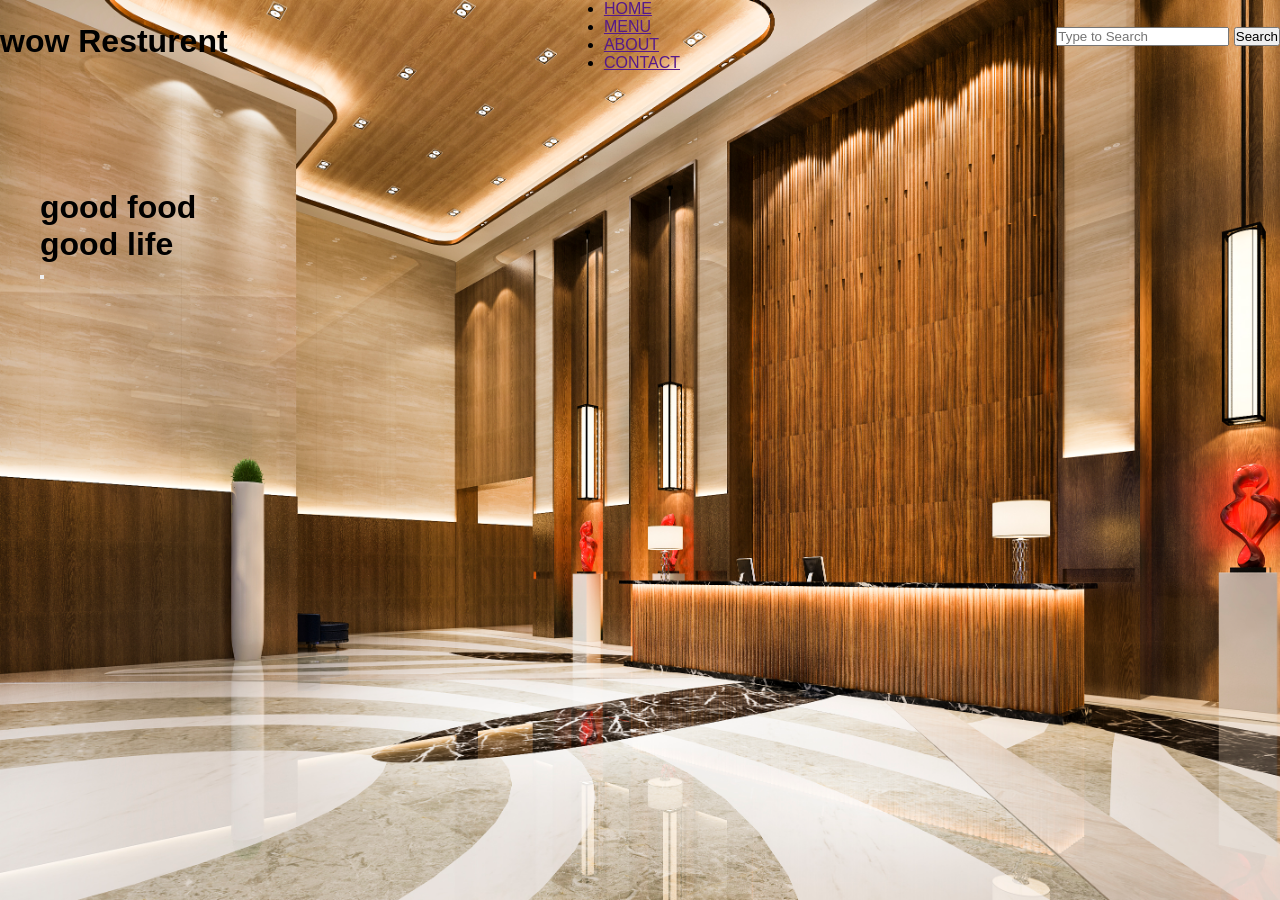
<file: mock 1/mock 1/index.html>
<!DOCTYPE html>
<html lang="en">
<head>
    <meta charset="UTF-8">
    <meta name="viewport" content="width=device-width, initial-scale=1.0">
    <title>Document</title>
    <link rel="stylesheet" href="style.css">
</head>
<body>
    <div class="main">
    <div class="navbar">
      <div class="icon">
        <h2 class="logo">wow Resturent</h2>
      </div>
<nav>
      <div class="">
        <ul>
          <li><a href="">HOME</a></li>
          <li><a href="">MENU</a></li>
          <li><a href="">ABOUT</a></li>
          <li><a href="">CONTACT</a></li>
        </ul>
    </nav>
     <div class="search">
        <input class="srch" type="search" placeholder="Type to Search">
        <button class="btn">Search</button>
      </div>
    </div>

    
    <div class="content">
      <h1><br><span>good food</span> <br>good life</h1>
      <p class="par"></p>
       <button class="cn"><a href=""></a></button>
      <div class="form">

</body>
</html>
</file>
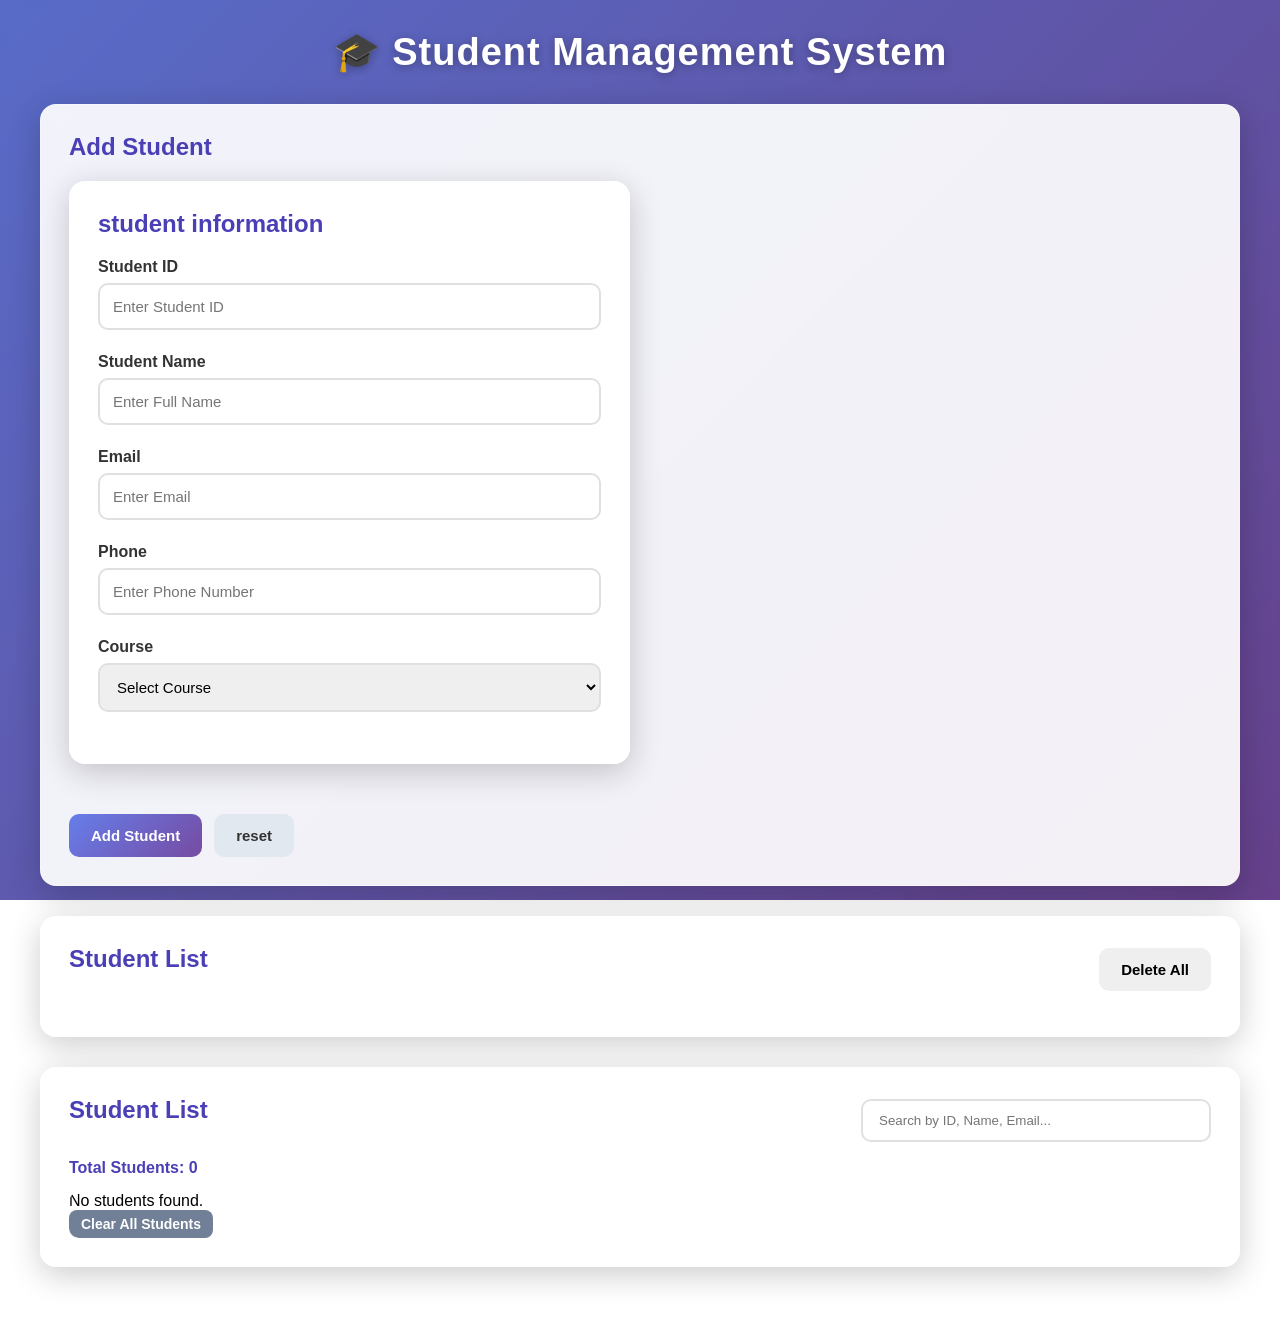
<file: mock2/mock2/index.html>
<!DOCTYPE html>
<html lang="en">
<head>
    <meta charset="UTF-8">
    <meta name="viewport" content="width=device-width, initial-scale=1.0">
    <title>Student Management System</title>
    <link rel="stylesheet" href="style.css">
</head>
<body>
    <div class="background-overlay"></div>
    <div class="container">
        <h1>🎓 Student Management System</h1>
        <div class="form-container">
            <h2 id="formTitle">Add Student</h2>
            <form id="studentform">
            <div class="form-container">
                <h2>student information</h2>
                <div class="form-group">
                    <label for="studentId">Student ID</label>
                    <input type="text" id="studentId" placeholder="Enter Student ID">
                    <small id="idError"></small>
                </div>
              <div class="studentname">
                <div class="form-group">
                    <label for="studentName">Student Name</label>
                    <input type="text" id="studentName" placeholder="Enter Full Name">
                    <small id="nameError"></small>
                
                </div>
                <div class="form-group">
                    <label for="email">Email</label>
                    <input type="email" id="email" placeholder="Enter Email">
                    <small id="emailError"></small>
                </div>
                 </div>
                <div class="form-group">
                    <label for="phone">Phone</label>
                    <input type="tel" id="phone" placeholder="Enter Phone Number">
                    <small id="phoneError"></small>
                </div>

                <div class="form-group">
                    <label for="course">Course</label>
                    <select id="course">
                        <option value="">Select Course</option>
                        <option value="Python">B.TECH</option>
                        <option value="Data Analytics">M.TECH</option>
                        <option value="Web Development">BSC</option>
                        <option value="Java">MSC</option>
                    </select>
                    <small id="courseError"></small>
                    </div>  
            </div>
                    <div class="button-group">
                    <button type="submit" id="submitBtn">Add Student</button>
                    <button type="button" id="cancelBtn" class="cancel-btn">reset</button>
                </div>
            </form>
        </div>
        <div class="student-container">
            <div class="table-header">
                <h2>Student List</h2>
                <button id="deleteAllBtn" class="delete-all-btn">Delete All</button>
            </div>
        </div>
         <div class="student-container">
            <div class="table-header">
                <h2>Student List</h2>
                <input type="text" id="searchInput" placeholder="Search by ID, Name, Email...">
            </div>
            <div class="student-count">Total Students: <span id="studentCount">0</span></div>
            <div class="table-wrapper">
                <table>
                     </div>
            <p id="noStudents" class="no-students">No students found.</p>
            <button id="clearAllBtn" class="clear-btn">Clear All Students</button>
        </div>
    </div>
    <script src="script.js"></script>
</body>
</html>
</file>
<file: mock 1/mock 1/style.css>
*{
    margin: 0px;
    padding: 0px;
    font-family: Arial, Helvetica, sans-serif;
}
.main {
    width: 100%;
    background-image: url(luxury-hotel-reception-hall-lounge-restaurant-with-high-ceiling.jpg);
    background-position: left;
    background-size:cover;
    height: 100vh;
}
header{
    display: flex;
    align-conten:;
    align-items:center;
    justify-content: space-between;

}
.navbar {
    display: flex;
    align-items:center;
    justify-content: space-between;
}

.logo {
    color: black;
    font-size: 32px;
    padding-top: 10px;
}
.menu {
    width: 400px;
    float: right;
}
.content {
    width: 1200px;
    height: auto;
    margin: auto;
    color:  black;
    position: relative;
    padding-top: 80px;
}
</file>
<file: mock2/mock2/style.css>
* {
  margin: 0;
  padding: 0;
  box-sizing: border-box;
}
body {
  font-family: "Segoe UI", Arial, sans-serif;
  min-height: 100vh;
  padding: 30px;
  background: linear-gradient(135deg, #667eea 0%, #764ba2 100%);
  background-size: cover;
  background-attachment: fixed;
  background-blend-mode: overlay;
  position: relative;
}
.background-overlay {
  position: fixed;
  top: 0;
  left: 0;
  width: 100%;
  height: 100%;
  background: rgba(16, 13, 13, 0.15);
  backdrop-filter: blur(2px);
  z-index: -1;
}
.container {
  max-width: 1200px;
  margin: auto;
  position: relative;
  z-index: 1;
}
h1 {
  text-align: center;
  margin-bottom: 30px;
  color: white;
  font-size: 38px;
  text-shadow: 0 2px 10px rgba(0, 0, 0, 0.3);
  letter-spacing: 1px;
}
.form-container,
.student-container {
  background: rgba(255, 255, 255, 0.92);
  backdrop-filter: blur(12px);
  padding: 28px;
  border-radius: 16px;
  box-shadow: 0 8px 32px rgba(0, 0, 0, 0.2);
  margin-bottom: 30px;
  border: 1px solid rgba(255, 255, 255, 0.3);
}
.form-container h2,
.student-container h2 {
  color: #4a3fb5;
  margin-bottom: 20px;
}
form {
  display: grid;
  grid-template-columns: repeat(2, 1fr);
  gap: 20px;
}
.form-group {
  display: flex;
  flex-direction: column;
}
.form-group label {
  margin-bottom: 7px;
  font-weight: 600;
  color: #333;
}
.form-group input,
.form-group select {
  padding: 13px;
  border: 2px solid #e0e0e0;
  border-radius: 10px;
  font-size: 15px;
  transition: 0.3s;
}
.form-group input:focus,
.form-group select:focus {
  outline: none;
  border-color: #667eea;
  box-shadow: 0 0 0 3px rgba(102, 126, 234, 0.2);
}
.form-group small {
  color: #e53e3e;
  margin-top: 5px;
  min-height: 18px;
  font-size: 12px;
}
.button-group {
  grid-column: 1 / -1;
  display: flex;
  gap: 12px;
}
button {
  border: none;
  padding: 13px 22px;
  border-radius: 10px;
  cursor: pointer;
  font-size: 15px;
  font-weight: 600;
  transition: 0.3s;
}
#submitBtn {
  background: linear-gradient(135deg, #667eea, #764ba2);
  color: white;
}
#submitBtn:hover {
  transform: translateY(-2px);
  box-shadow: 0 6px 20px rgba(102, 126, 234, 0.4);
}
.cancel-btn {
  background: #e2e8f0;
  color: #333;
}
.cancel-btn:hover {
  background: #cbd5e1;
}
.table-header {
  display: flex;
  justify-content: space-between;
  align-items: center;
  gap: 20px;
  margin-bottom: 15px;
  flex-wrap: wrap;
}
#searchInput {
  width: 350px;
  padding: 12px 16px;
  border: 2px solid #e0e0e0;
  border-radius: 10px;
}
#searchInput:focus {
  outline: none;
  border-color: #667eea;
}
.student-container table {
  width: 100%;
  border-collapse: collapse;
}
.delete-btn {
  background: #e53e3e;
  color: white;
  padding: 6px 12px;
  border-radius: 8px;
  font-size: 14px;
  transition: 0.3s;
}
.delete-btn:hover {
  background: #c53030;
}
.clear-btn {
  background: #718096;
  color: white;
  padding: 6px 12px;
  border-radius: 8px;
  font-size: 14px;
  transition: 0.3s;
}
.clear-btn:hover {
  background: #4a5568;
}
.nostudents-message {
  text-align: center;
  font-size: 18px;
  color: #4a5568;
  margin-top: 20px;
}
.student-count {
  margin-bottom: 15px;
  font-weight: bold;
  color: #4a3fb5;
}
.table-wrapper {
  overflow-x: auto;
  border-radius: 10px;
}
table {
  width: 100%;
  border-collapse: collapse;
  min-width: 800px;
}
.no-students-message {
  text-align: center;
  font-size: 18px;
  color: #4a5568;
  margin-top: 20px;
}
.background-overlay {
  position: fixed;
  top: 0;
  left: 0;
  width: 100%;
  height: 100%;
  background: rgba(16, 13, 13, 0.15);
  backdrop-filter: blur(2px);
  z-index: -1;
}
.clearall-btn {
  background: linear-gradient(135deg, #fc5c7d, #6a82fb);
  color: white;
  padding: 6px 12px;
  border-radius: 8px;
  font-size: 14px;
  transition: 0.3s;
}

.clearall-btn:hover {
  background: linear-gradient(135deg, #6a82fb, #fc5c7d);
}
</file>
